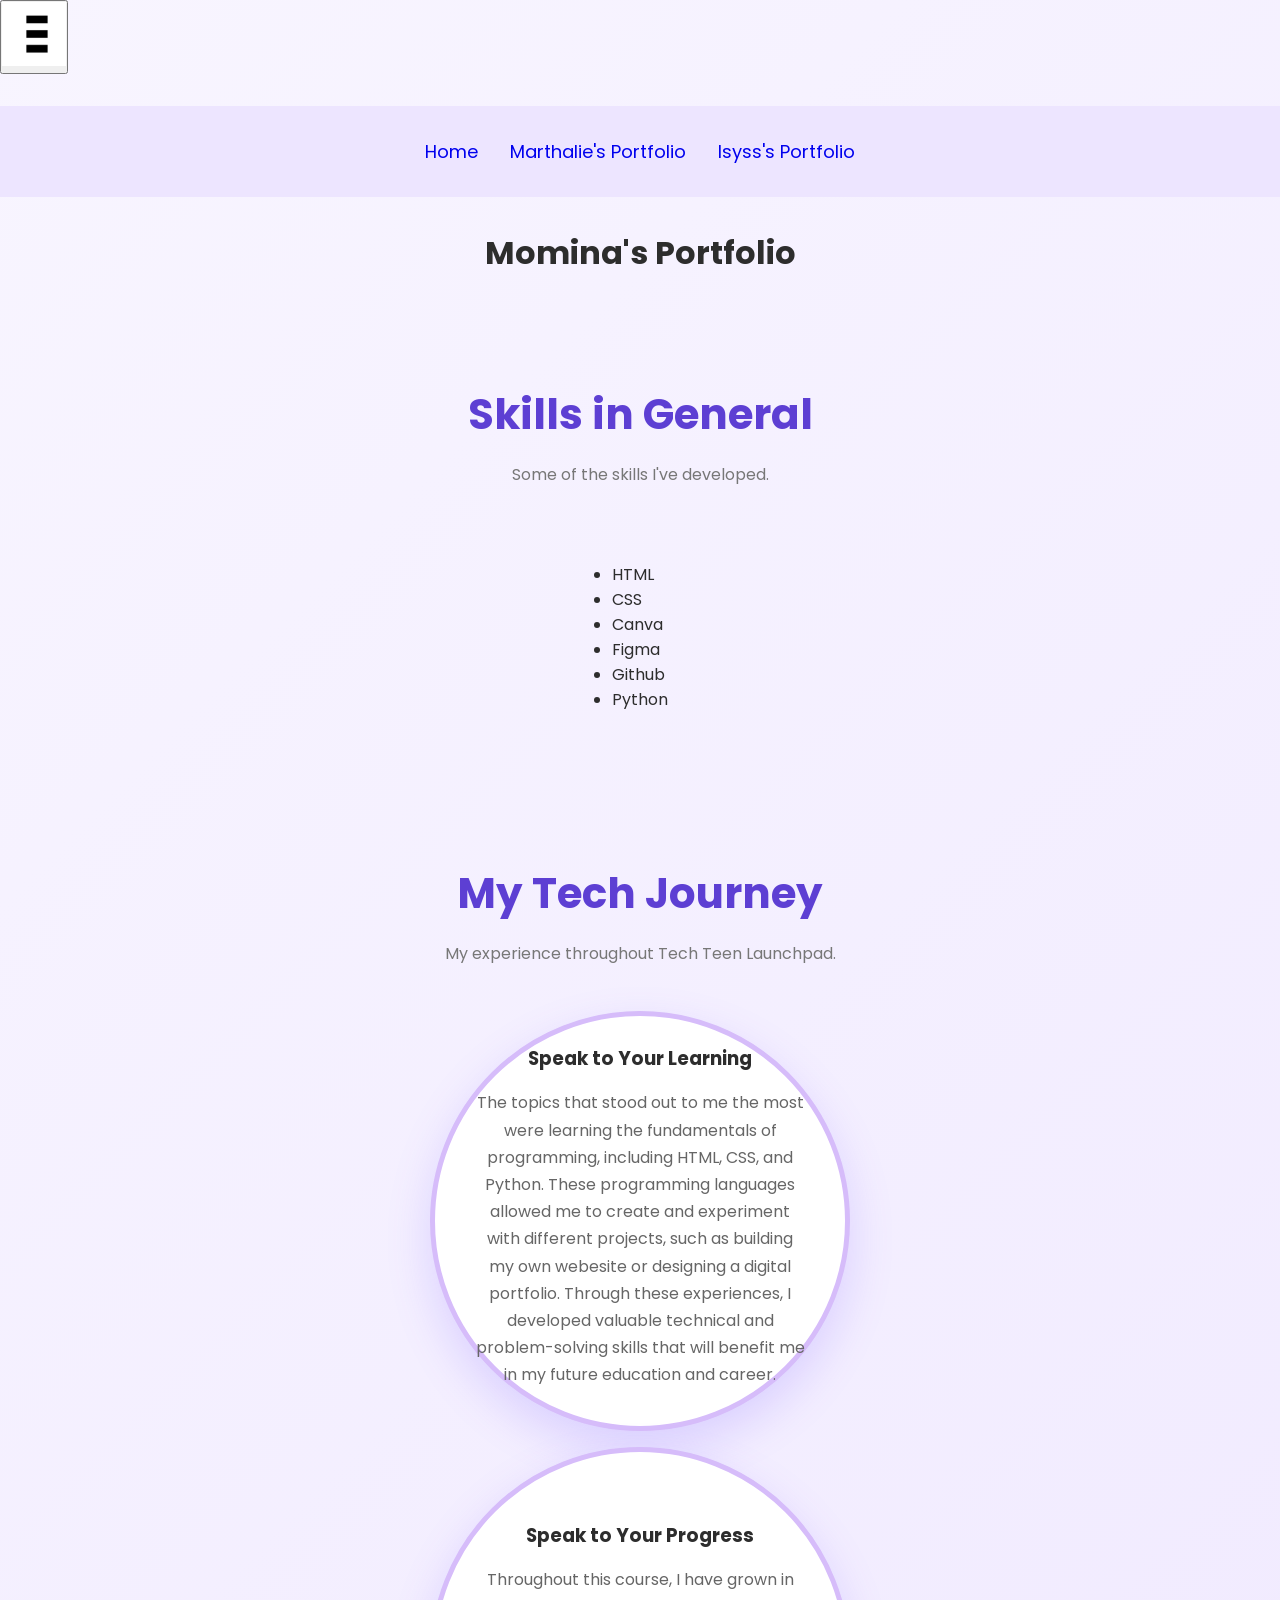
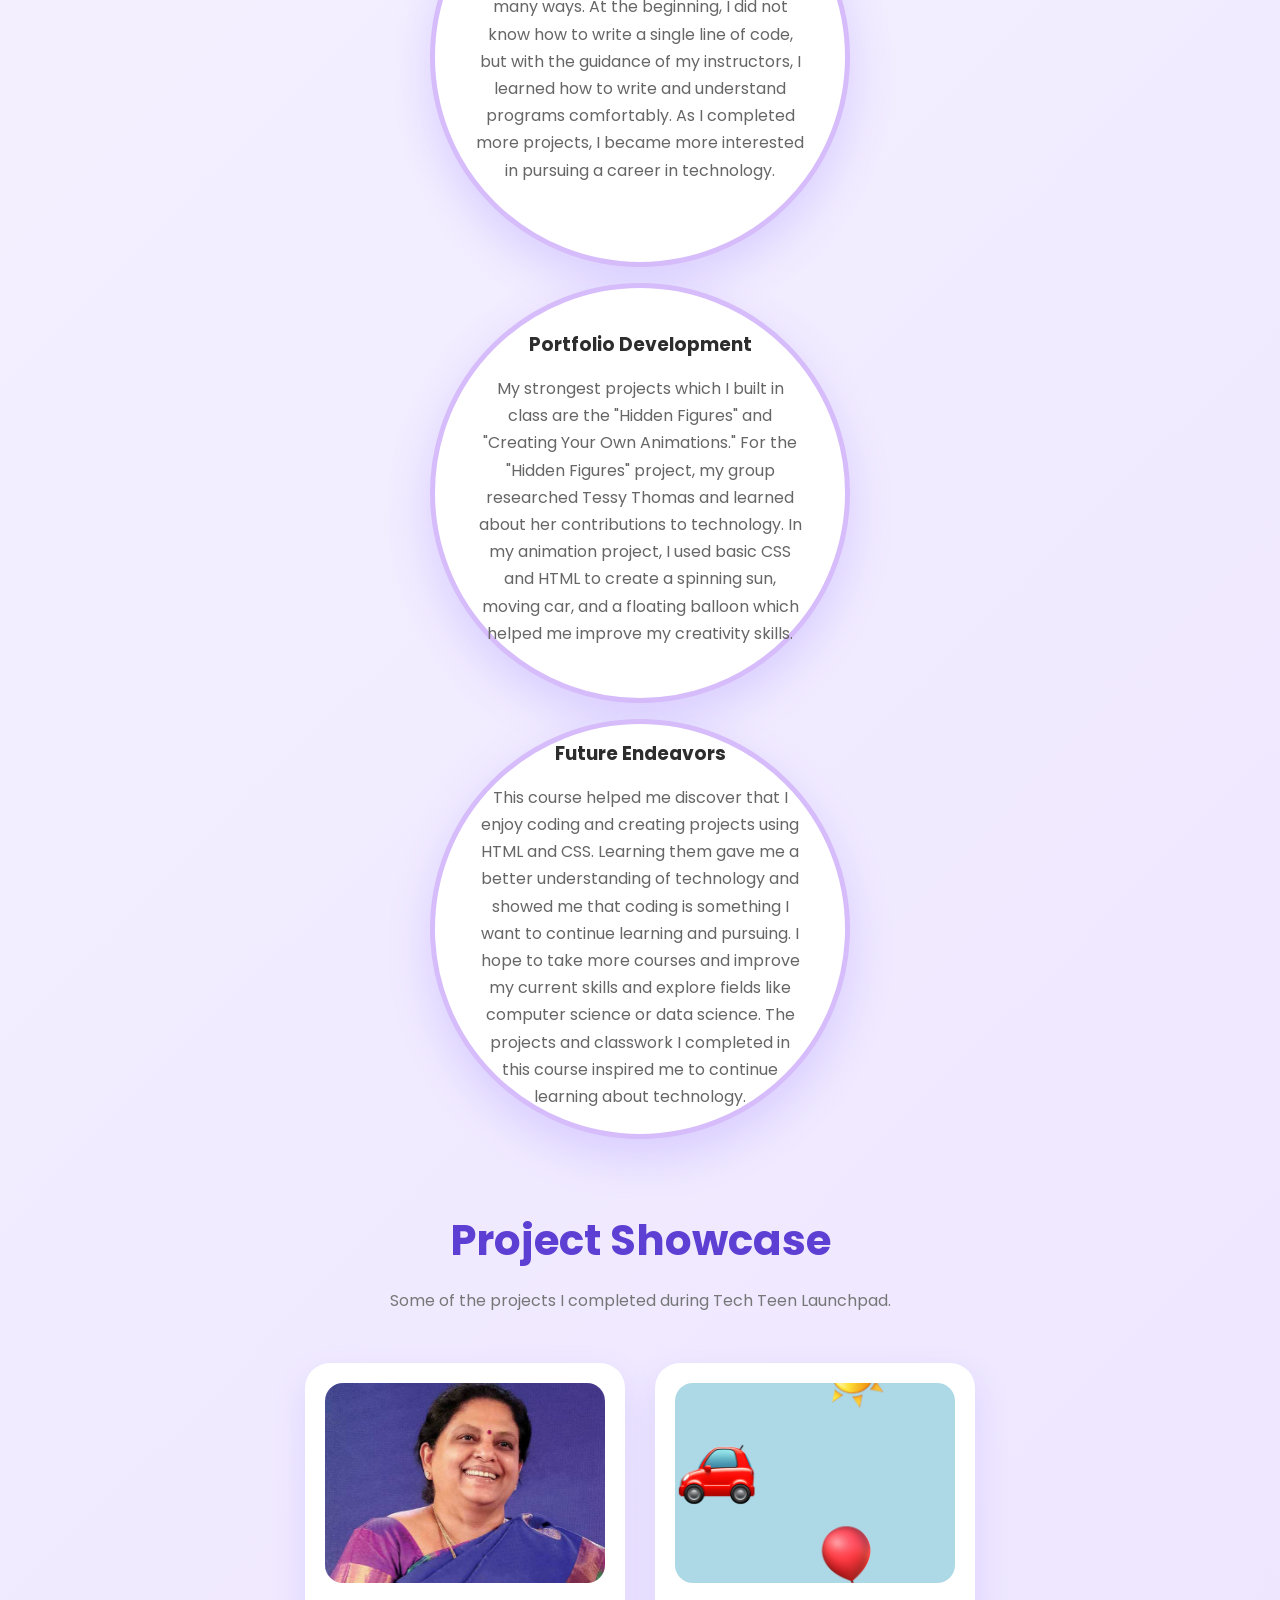
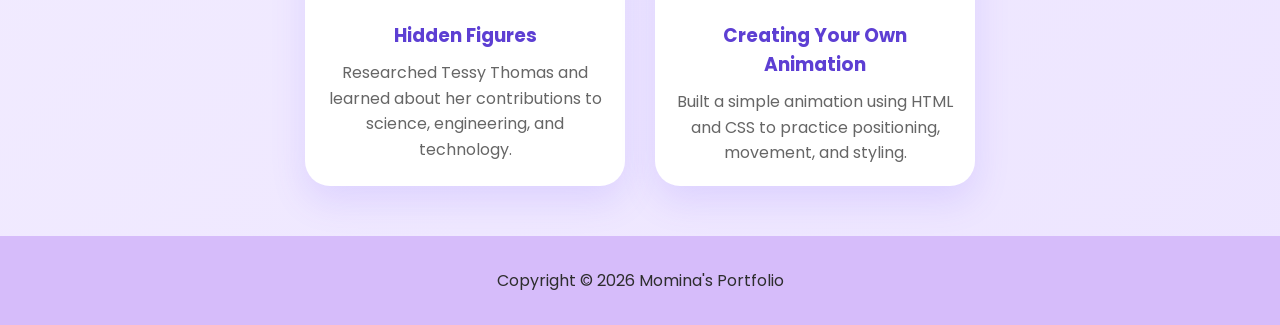
<file: index.html>
<!DOCTYPE html>
<html lang="en">

<head>
    <meta charset="UTF-8">
    <meta name="viewport" content="width=device-width, initial-scale=1.0">
    <title>Momina's Portfolio</title>

    <link rel="stylesheet" href="./css/style.css">
    <script defer src="./js/script.js"></script>
</head>

<body>

    <div class="container-fluid">

        <header class="main-header">

            <button id="hamburger-menu">
                <img src="./images/hamburger-menu.png" width="64" height="64" alt="Menu">
            </button>

            <nav id="main-navigation">
                <ul>
                    <li><a href="#">Home</a></li>
                    <li><a href="#">Marthalie's Portfolio</a></li>
                    <li><a href="#">Isyss's Portfolio</a></li>
                </ul>
            </nav>

            <h1>Momina's Portfolio</h1>

        </header>

        <main>

            <!-- Skills -->

            <section class="skills">

                <header>
                    <h2 class="section-title">Skills in General</h2>
                    <p class="section-subtitle">
                        Some of the skills I've developed.
                    </p>
                </header>

                <ul>
                    <li>HTML</li>
                    <li>CSS</li>
                    <li>Canva</li>
                    <li>Figma</li>
                    <li>Github</li>
                    <li>Python</li>
                </ul>

            </section>

            <!-- Project Showcase -->

            <section id="project-showcase">

                <header>
                    <h2 class="section-title">My Tech Journey</h2>
                    <p class="section-subtitle">
                        My experience throughout Tech Teen Launchpad.
                    </p>
                </header>

                <!-- Speak to Your Learning -->

                <article class="project-circle">

                    <h3 class="project-title">
                        Speak to Your Learning
                    </h3>

                    <div class="project-img"></div>

                    <p class="project-description">
                        The topics that stood out to me the most were learning the fundamentals of programming, including HTML, CSS, and Python. These programming languages allowed me to create and experiment with different projects, such as building my own webesite or designing a digital portfolio. Through these experiences, I developed valuable technical and problem-solving skills that will benefit me in my future education and career.
                    </p>

                </article>

                <!-- Speak to Your Progress -->

                <article class="project-circle">

                    <h3 class="project-title">
                        Speak to Your Progress
                    </h3>

                    <div class="project-img"></div>

                    <p class="project-description">
                       Throughout this course, I have grown in many ways. At the beginning, I did not know how to write a single line of code, but with the guidance of my instructors, I learned how to write and understand programs comfortably. As I completed more projects, I became more interested in pursuing a career in technology. 
                    </p>

                </article>

                <!-- Portfolio Development -->

                <article class="project-circle">

                    <h3 class="project-title">
                        Portfolio Development
                    </h3>

                    <div class="project-img"></div>

                    <p class="project-description">
                     My strongest projects which I built in class are the "Hidden Figures" and "Creating Your Own Animations." For the "Hidden Figures" project, my group researched Tessy Thomas and learned about her contributions to technology. In my animation project, I used basic CSS and HTML to create a spinning sun, moving car, and a floating balloon which helped me improve my creativity skills.
                    </p>

                </article>

                <!-- Future Endeavors -->

                <article class="project-circle">

                    <h3 class="project-title">
                        Future Endeavors
                    </h3>

                    <div class="project-img"></div>

                    <p class="project-description">
                      This course helped me discover that I enjoy coding and creating projects using HTML and CSS. Learning them gave me a better understanding of technology and showed me that coding is something I want to continue learning and pursuing. I hope to take more courses and improve my current skills and explore fields like computer science or data science. The projects and classwork I completed in this course inspired me to continue learning about technology. 
                    </p>

                </article>
 </section>

<section id="assignment-showcase">

    <header>
        <h2 class="section-title">Project Showcase</h2>
        <p class="section-subtitle">
            Some of the projects I completed during Tech Teen Launchpad.
        </p>
    </header>

    <div class="project-grid">

        <article class="project-card">

            <img src="./images/project-images/images.jpeg" alt="Hidden Figures">

            <h3>Hidden Figures</h3>

            <p>
                Researched Tessy Thomas and learned about her contributions to science, engineering, and technology.
            </p>

        </article>

        <article class="project-card">

            <img src="./images/project-images/animation.png" alt="Animation">

            <h3>Creating Your Own Animation</h3>

            <p>
                Built a simple animation using HTML and CSS to practice positioning, movement, and styling.
            </p>

        </article>
            </div>

        </div>
    </div>

</section>

</main>

<footer>
    <p>Copyright © 2026 Momina's Portfolio</p>
</footer>

</div>

</body>
</html>
</file>
<file: css/style.css>
/* Google Font */
@import url('https://fonts.googleapis.com/css2?family=Poppins:wght@300;400;600;700&display=swap');

*{
    margin:0;
    padding:0;
    box-sizing:border-box;
    font-family:'Poppins',sans-serif;
}

body{
    background:linear-gradient(135deg,#f8f5ff,#ede5ff);
    color:#2d2d2d;
}

h1,h2,h3,p,img{
    text-align: center;
}

/* SECTION TITLES */

.section-title{
    text-align:center;
    font-size:42px;
    color:#5d3fd3;
    margin-top:70px;
    font-weight:700;
}

.section-subtitle{
    text-align:center;
    color:#777;
    margin-bottom:45px;
}

/* SKILLS */

.skills{
    display:flex;
    justify-content:center;
    flex-wrap:wrap;
    gap:30px;
    padding:20px 40px 80px;
}

.skill-card{
    width:240px;
    background:white;
    border-radius:25px;
    padding:35px 25px;
    text-align:center;
    box-shadow:0 12px 35px rgba(120,90,255,.15);
    transition:.35s;
    border:2px solid transparent;
}

.skill-card:hover{
    transform:translateY(-10px);
    border-color:#9f7aea;
    box-shadow:0 20px 40px rgba(120,90,255,.25);
}

.skill-card i{
    font-size:55px;
    color:#8b5cf6;
    margin-bottom:20px;
}

.skill-card h3{
    font-size:24px;
    margin-bottom:12px;
}

.skill-card p{
    color:#666;
    line-height:1.6;
}

/* PROJECT SHOWCASE */

.projects{
    text-align: center;
}

.project-circle{
    width:420px;
    height:420px;
    border-radius:50%;
    background:white;
    margin:1rem auto;
    display:flex;
    flex-direction:column;
    justify-content:center;
    align-items:center;
    text-align:center;
    padding:40px;
    border:5px solid #d6bcfa;
    box-shadow:0 18px 45px rgba(120,90,255,.2);
    transition:.35s;
}

.project-circle:hover{
    transform:scale(1.05);
    box-shadow:0 25px 55px rgba(120,90,255,.3);
}

.project-circle img{
    width:120px;
    height:120px;
    border-radius:20px;
    object-fit:cover;
    margin-bottom:20px;
}

.project-circle h2{
    color:#5d3fd3;
    font-size:32px;
    margin-bottom:15px;
}

.project-circle p{
    color:#666;
    line-height:1.7;
    margin-bottom:25px;
}

.project-circle a{
    text-decoration:none;
    background:#8b5cf6;
    color:white;
    padding:14px 32px;
    border-radius:50px;
    font-weight:600;
    transition:background .3s;
}

.project-circle a:hover{
    background:#6d28d9;
}

footer{
    padding:2rem;
    background-color: #d6bcfa;
}

nav{
    margin:2rem auto;
    background-color: #ede5ff;
    padding:2rem;
}

nav ul{
    display: flex;
    flex-direction: column;
    justify-content:center;
    align-items: center;
    gap:2rem;
}

nav ul li{
    list-style: none;
}

nav a{
    text-decoration: none;
    font-size: large;
}

/* Responsive */

@media(max-width:768px){

.skills{
    flex-direction:column;
    align-items:center;
}

.project-circle{
    width:300px;
    height:300px;
    padding:25px;
}

.project-circle h2{
    font-size:24px;
}

.project-circle img{
    width:90px;
    height:90px;
}

}

@media (min-width:750px){
    .skills{
        flex-direction: column;
        align-items: center;
    }
    nav ul{
        flex-direction: row;
    }
}
body{
    font-family: 'Poppins';
    background-color: #d6bcfa;
}

*{
    box-sizing: border-box;
}

.container{
    width:75%;
    margin: 1rem auto;
}

.row{
    display: flex;
    flex-direction: column;
    justify-content: center;
    align-content: stretch;
    align-items: stretch;
    gap: 2rem;
}
.col{
    flex:1 1 300px;
    border:solid 1px rgb(248, 244, 244);
    padding:1rem;
    border-radius: 10px;
}

img{
    max-width: 100%;
    height:auto;
}
h1, h2, h3{
    text-align: center;
    margin:1rem auto;
}
/* Project Showcase */

.project-grid{
    width:90%;
    margin:50px auto;
    display:flex;
    justify-content:center;
    flex-wrap:wrap;
    gap:30px;
}

.project-card{
    width:320px;
    background:white;
    border-radius:25px;
    padding:20px;
    box-shadow:0 15px 35px rgba(120,90,255,.15);
    transition:.3s;
}

.project-card:hover{
    transform:translateY(-8px);
}

.project-card img{
    width:100%;
    height:200px;
    object-fit:cover;
    border-radius:18px;
    margin-bottom:15px;
}

.project-card h3{
    color:#5d3fd3;
    margin-bottom:10px;
}

.project-card p{
    color:#666;
    text-align:center;
    line-height:1.6;
}
</file>
